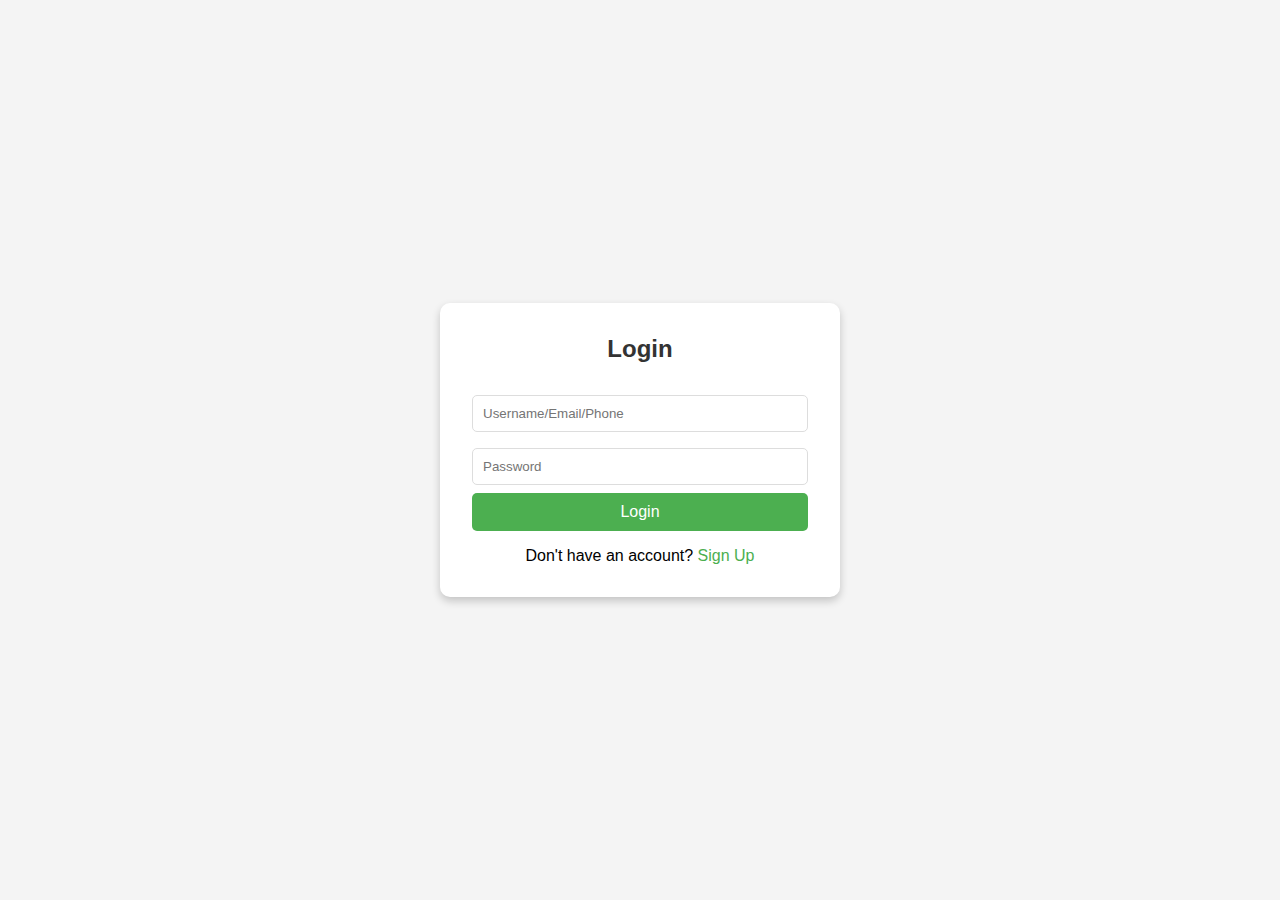
<file: login.html>
<!DOCTYPE html>
<html lang="en">
  <head>
    <meta charset="UTF-8" />
    <meta name="viewport" content="width=device-width, initial-scale=1.0" />
    <title>Login | GoMarinaGo</title>
    <link rel="stylesheet" href="register-html.css" />
  </head>
  <body>
    <div class="form-container">
      <h2>Login</h2>
      <form action="login.php" method="POST">
        <input
          type="text"
          name="login_info"
          placeholder="Username/Email/Phone"
          required
        />
        <input
          type="password"
          name="password"
          placeholder="Password"
          required
        />
        <button type="submit">Login</button>
        <p>Don't have an account? <a href="register.html">Sign Up</a></p>
      </form>
    </div>
  </body>
</html>
</file>
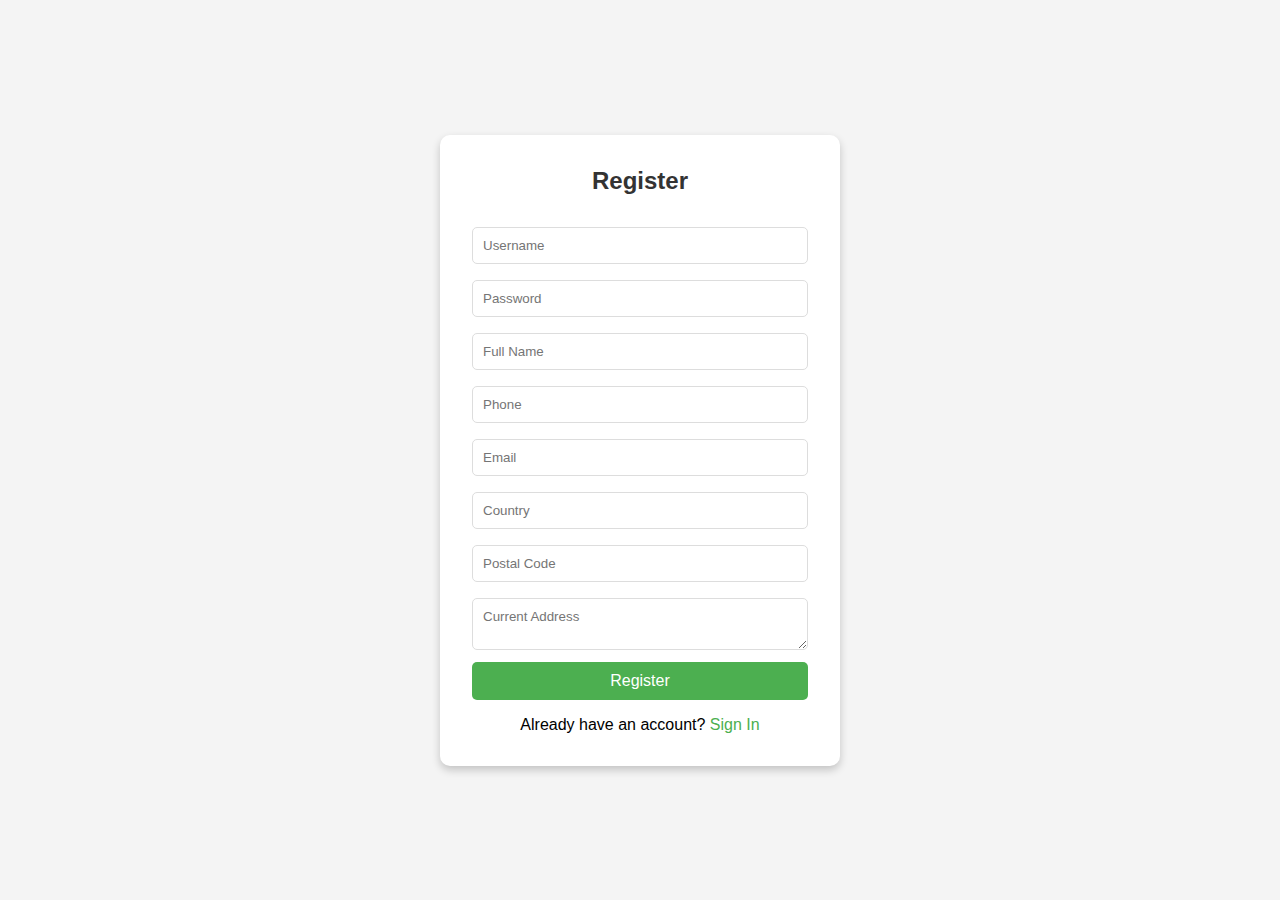
<file: register.html>
<!DOCTYPE html>
<html lang="en">
  <head>
    <meta charset="UTF-8" />
    <meta name="viewport" content="width=device-width, initial-scale=1.0" />
    <title>Register | GoMarinaGo</title>
    <link rel="stylesheet" href="register-html.css" />
  </head>
  <body>
    <div class="form-container">
      <h2>Register</h2>
      <form action="register.php" method="POST">
        <input type="text" name="username" placeholder="Username" required />
        <input
          type="password"
          name="password"
          placeholder="Password"
          required
        />
        <input type="text" name="full_name" placeholder="Full Name" required />
        <input type="tel" name="phone" placeholder="Phone" />
        <input type="email" name="email" placeholder="Email" required />
        <input type="text" name="country" placeholder="Country" />
        <input type="text" name="postal_code" placeholder="Postal Code" />
        <textarea
          name="current_address"
          placeholder="Current Address"
        ></textarea>
        <button type="submit">Register</button>
        <p>Already have an account? <a href="login.html">Sign In</a></p>
      </form>
    </div>
  </body>
</html>
</file>
<file: register-html.css>
* {
  box-sizing: border-box;
  margin: 0;
  padding: 0;
  font-family: Arial, sans-serif;
}

body {
  background-color: #f4f4f4;
  display: flex;
  align-items: center;
  justify-content: center;
  height: 100vh;
}

.form-container {
  background-color: white;
  padding: 2em;
  border-radius: 10px;
  box-shadow: 0 4px 8px rgba(0, 0, 0, 0.2);
  width: 100%;
  max-width: 400px;
  text-align: center;
}

h2 {
  margin-bottom: 1em;
  color: #333;
}

input,
textarea {
  width: 100%;
  padding: 10px;
  margin: 8px 0;
  border-radius: 5px;
  border: 1px solid #ddd;
}

button {
  width: 100%;
  padding: 10px;
  background-color: #4caf50;
  color: white;
  border: none;
  border-radius: 5px;
  cursor: pointer;
  font-size: 1em;
}

button:hover {
  background-color: #45a049;
}

p {
  margin-top: 1em;
}

a {
  color: #4caf50;
  text-decoration: none;
}

a:hover {
  text-decoration: underline;
}
</file>
